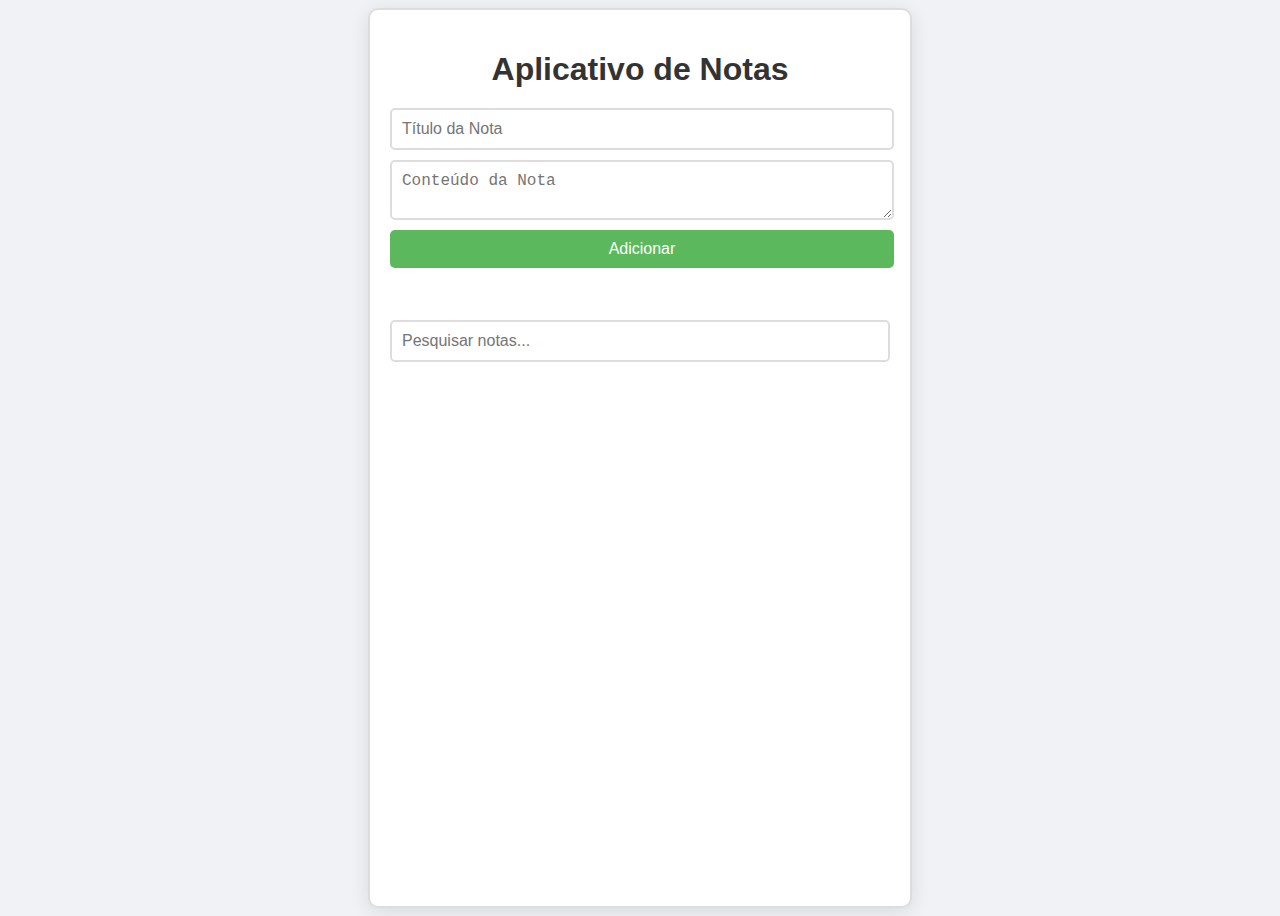
<file: Notas/index.html>
<!DOCTYPE html>
<html lang="pt-br">
<head>
    <meta charset="UTF-8">
    <meta name="viewport" content="width=device-width, initial-scale=1.0">
    <title>Aplicativo de Notas</title>
    <link rel="stylesheet" href="styles.css">
</head>
<body>
    <div class="container">
        <h1>Aplicativo de Notas</h1>
    
        <div class="note-input">
            <input type="text" id="note-title" placeholder="Título da Nota" maxlength="50">
            <textarea id="note-content" placeholder="Conteúdo da Nota" maxlength="200"></textarea>
            <button onclick="addNote()">Adicionar</button>
            <p id="error-message" class="error-message"></p>
        </div>
    
        <div class="search-container">
            <input type="text" id="search" placeholder="Pesquisar notas..." onkeyup="searchNotes()">
        </div>
    
        <div id="note-container" class="note-container"></div>
    </div>
    

    <script src="main.js"></script>
</body>
</html>
</file>
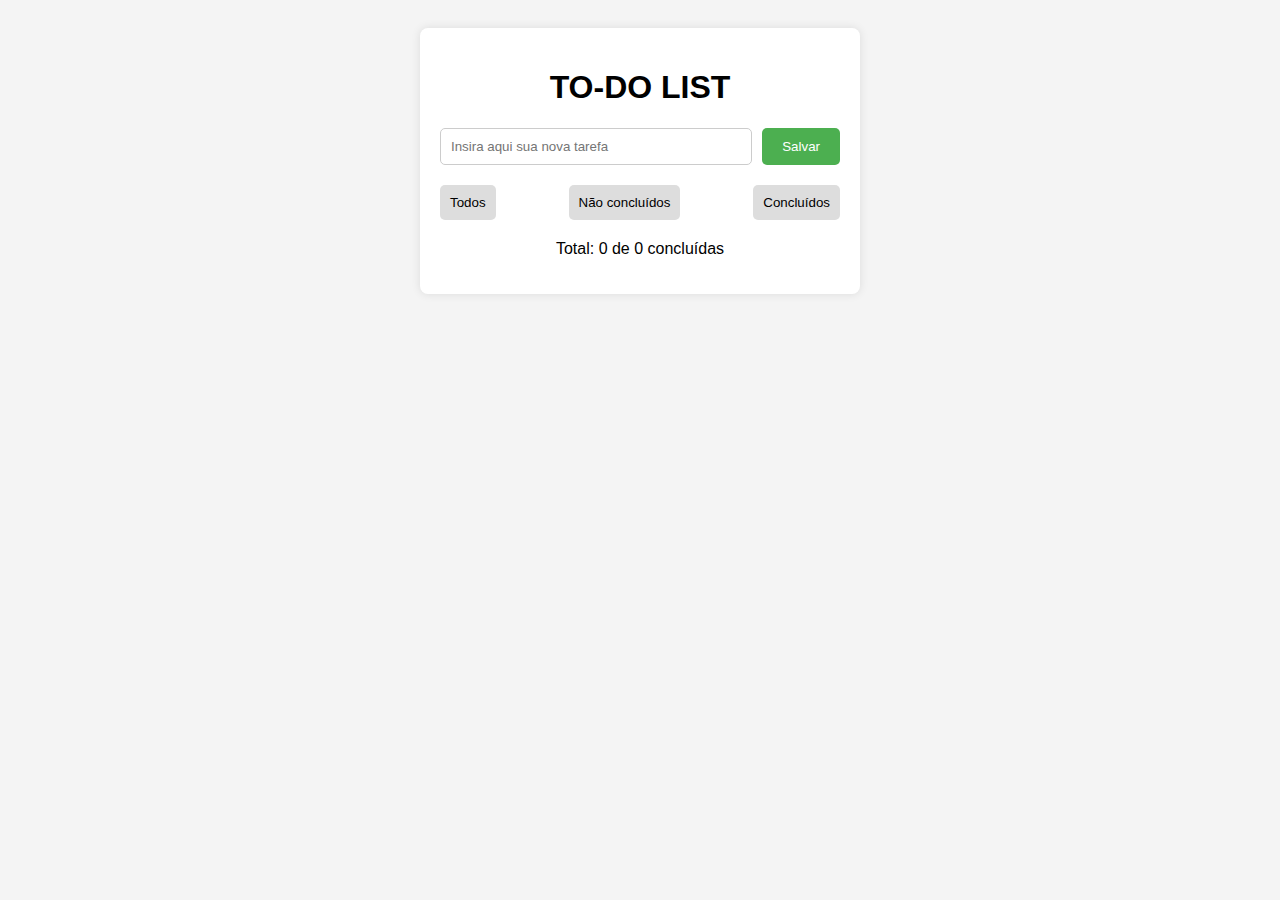
<file: To-do-list/index.html>
<!DOCTYPE html>
<html lang="pt-BR">
<head>
    <meta charset="UTF-8">
    <meta name="viewport" content="width=device-width, initial-scale=1.0">
    <title>TO-DO LIST</title>
    <link rel="stylesheet" href="styles.css">
</head>
<body>
    <div class="container">
        <h1>TO-DO LIST</h1>

        <div class="add-task">
            <input type="text" id="new-task" placeholder="Insira aqui sua nova tarefa">
            <button onclick="addTask()">Salvar</button>
        </div>

        <div class="filters">
            <button onclick="filterTasks('all')">Todos</button>
            <button onclick="filterTasks('notCompleted')">Não concluídos</button>
            <button onclick="filterTasks('completed')">Concluídos</button>
        </div>

        <ul id="task-list"></ul>

        <div class="footer">
            <p id="task-count">Total: 0 de 0 concluídas</p>
        </div>
    </div>

    <script src="main.js"></script>
</body>
</html>
</file>
<file: Notas/styles.css>
/* Estilos Gerais */
body {
    font-family: Arial, sans-serif;
    background-color: #f0f2f5;
    display: flex;
    text-align: center;
    justify-content: center; /* Centraliza a caixa principal */
    min-height: 100vh; /* Faz a página ocupar a altura completa */
}

/* Contêiner principal com borda flutuante */
.container {
    background-color: #fff;
    border: 2px solid #ddd; /* Adiciona a borda ao redor */
    box-shadow: 0 4px 20px rgba(0, 0, 0, 0.1); /* Sombra para o efeito de flutuação */
    border-radius: 10px; /* Bordas arredondadas para um visual suave */
    padding: 20px;
    width: 500px; /* Define a largura da caixa */
    text-align: center; /* Centraliza o texto dentro da caixa */
}

/* Título */
h1 {
    color: #333;
    margin-bottom: 20px;
}

/* Caixa de Input de Notas */
.note-input {
    display: flex;
    flex-direction: column;
    width: 480px;
    margin-bottom: 20px;
}

.note-input input,
.note-input textarea {
    width: 100%; /* Faz o input e textarea ocuparem toda a largura possível */
    padding: 10px;
    margin-bottom: 10px;
    border: 2px solid #ddd;
    border-radius: 5px;
    font-size: 16px;
    transition: border-color 0.3s;
}

.note-input button {
    width: 504px; /* Faz o botão ocupar toda a largura do contêiner */
    padding: 10px;
    background-color: #5cb85c;
    color: white;
    border: none;
    cursor: pointer;
    border-radius: 5px;
    font-size: 16px;
}

/* Campo de Pesquisa */
.search-container {
    width: 100%; /* Define a largura total do campo de pesquisa */
    max-width: 500px; /* Limita a largura máxima do campo de pesquisa */
    margin-bottom: 20px;
    display: flex;
}

.search-container input {
    width: 100%; /* Faz o campo de pesquisa ocupar toda a largura */
    padding: 10px;
    border: 2px solid #ddd;
    border-radius: 5px;
    font-size: 16px;
}

/* Caixa de Notas */
.note-container {
    display: flex;
    flex-wrap: wrap;
    gap: 20px;

}

/* Cada Nota */
.note {
    width: 200px;
    padding: 15px;
    background-color: #fff;
    box-shadow: 0 4px 8px rgba(0, 0, 0, 0.1);
    border-radius: 5px;
    position: relative;
    transition: transform 0.3s ease;
    text-align: left; /* Mantém o texto à esquerda dentro da nota */
}

.note:hover {
    transform: scale(1.05);
}

/* Botão de Remover Nota */
.note button {
    position: absolute;
    top: 10px;
    right: 10px;
    background: none;
    border: none;
    font-size: 16px;
    color: #e74c3c;
    cursor: pointer;
}

/* Animações */
@keyframes fadeIn {
    from { opacity: 0; transform: scale(0.95); }
    to { opacity: 1; transform: scale(1); }
}

.note {
    animation: fadeIn 0.3s ease-in;
}
</file>
<file: To-do-list/styles.css>
body {
    font-family: Arial, sans-serif;
    background-color: #f4f4f4;
    padding: 20px;
}

.container {
    background-color: #fff;
    padding: 20px;
    border-radius: 8px;
    box-shadow: 0 0 10px rgba(0, 0, 0, 0.1);
    max-width: 400px;
    margin: 0 auto;
}

h1 {
    text-align: center;
}

.add-task {
    display: flex;
    justify-content: space-between;
    margin-bottom: 20px;
}

.add-task input {
    flex: 1;
    padding: 10px;
    margin-right: 10px;
    border: 1px solid #ccc;
    border-radius: 5px;
}

.add-task button {
    padding: 10px 20px;
    background-color: #4CAF50;
    color: white;
    border: none;
    border-radius: 5px;
    cursor: pointer;
}

.add-task button:hover {
    background-color: #45a049;
}

.filters {
    display: flex;
    justify-content: space-between;
    margin-bottom: 20px;
}

.filters button {
    padding: 10px;
    background-color: #ddd;
    border: none;
    border-radius: 5px;
    cursor: pointer;
}

.filters button:hover {
    background-color: #bbb;
}

ul {
    list-style: none;
    padding: 0;
}

li {
    display: flex;
    justify-content: space-between;
    padding: 10px;
    border-bottom: 1px solid #ccc;
}

li.completed {
    text-decoration: line-through;
    color: grey;
}

li input[type="checkbox"] {
    margin-right: 10px;
}

.footer {
    text-align: center;
    margin-top: 20px;
}
</file>
